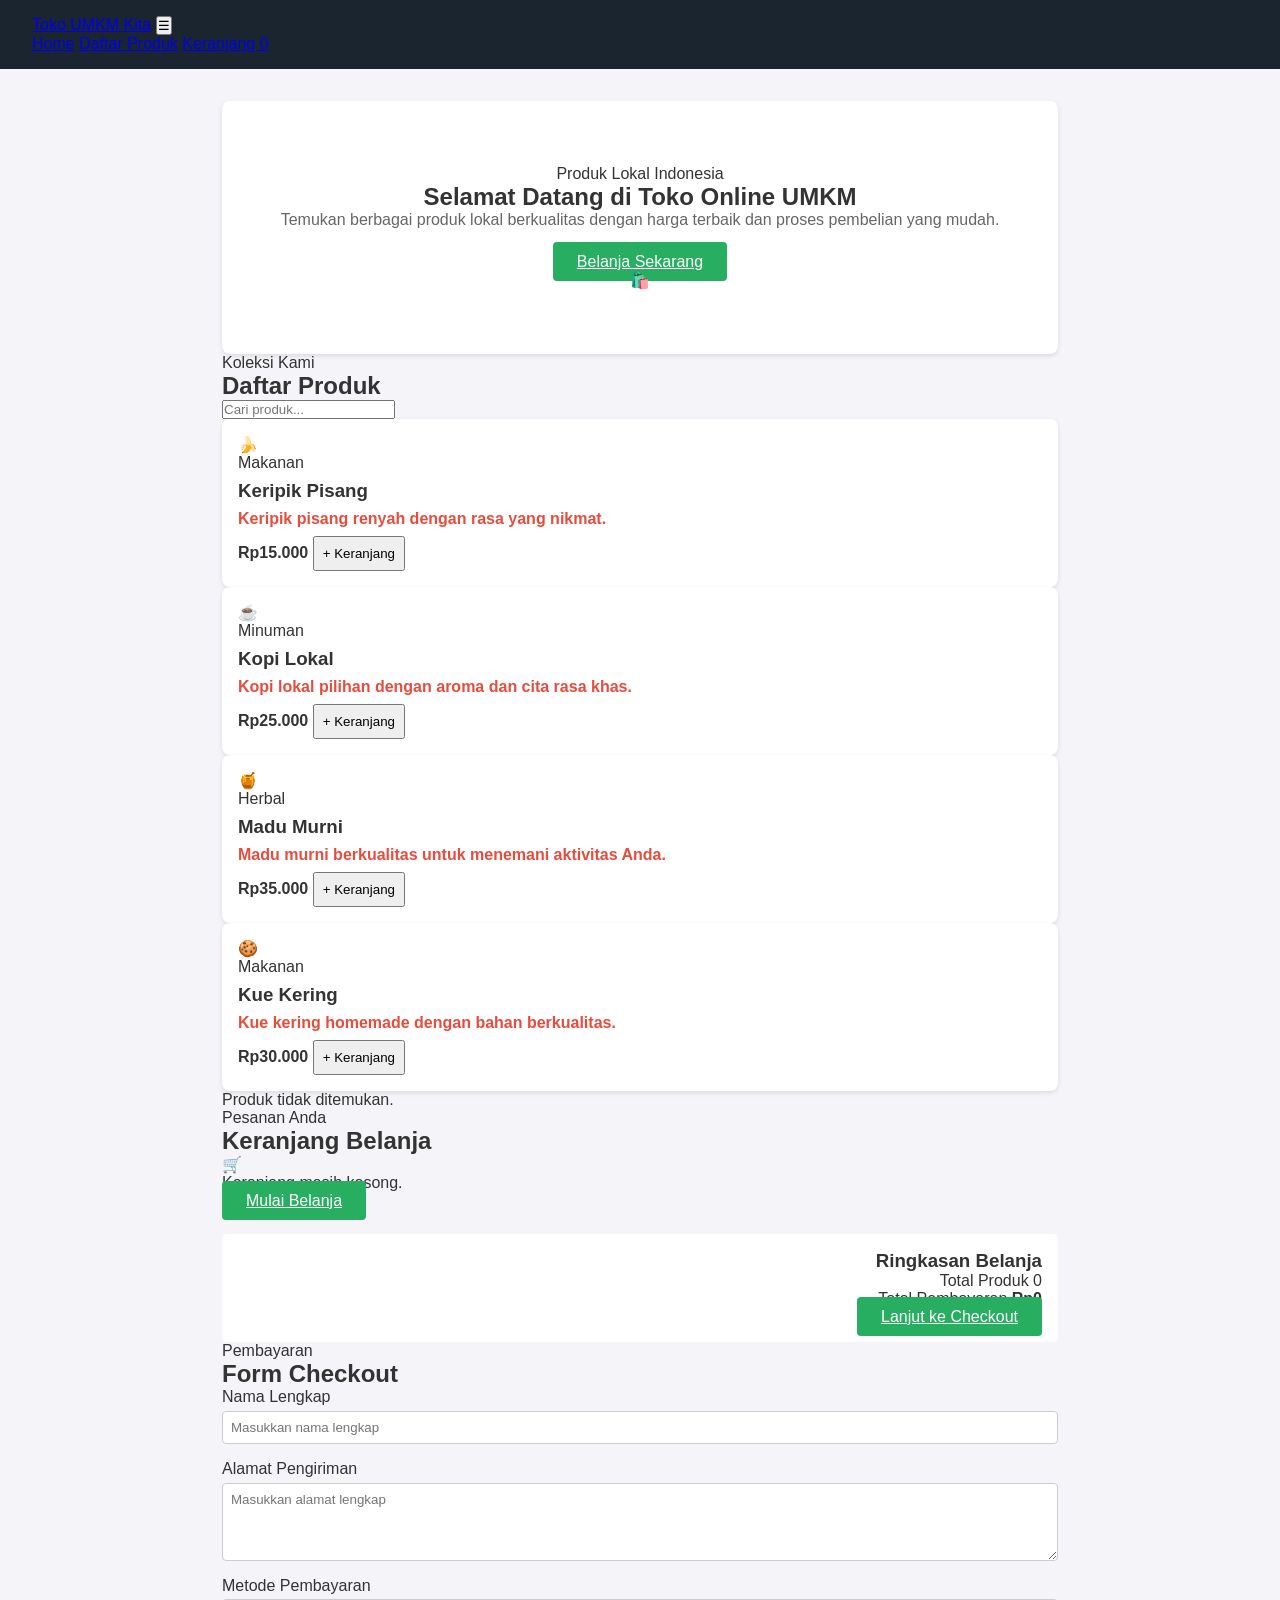
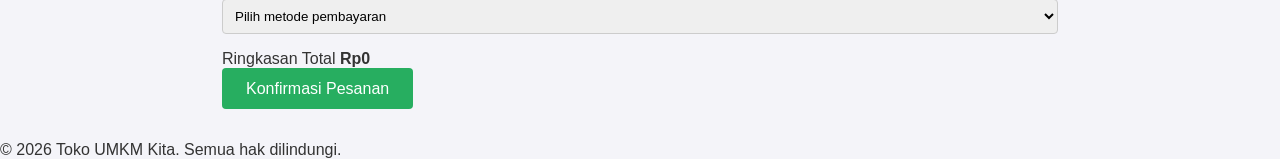
<file: index.html>
<!DOCTYPE html>
<html lang="id">
<head>
  <meta charset="UTF-8">
  <meta name="viewport" content="width=device-width, initial-scale=1.0">
  <meta name="description" content="Toko Online UMKM Kita">
  <title>Toko UMKM Kita</title>

  <link rel="stylesheet" href="style.css">
</head>

<body>

  <!-- NAVBAR -->
  <header class="navbar">
    <div class="container nav-content">
      <a href="#home" class="logo">Toko UMKM Kita</a>

      <button class="menu-toggle" id="menuToggle" aria-label="Buka menu">
        ☰
      </button>

      <nav id="navMenu">
        <a href="#home">Home</a>
        <a href="#produk">Daftar Produk</a>
        <a href="#keranjang">
          Keranjang
          <span class="cart-badge" id="cartCount">0</span>
        </a>
      </nav>
    </div>
  </header>


  <main>

    <!-- HERO -->
    <section class="hero" id="home">
      <div class="container hero-content">
        <div>
          <span class="badge">Produk Lokal Indonesia</span>

          <h1>
            Selamat Datang di
            <span>Toko Online UMKM</span>
          </h1>

          <p>
            Temukan berbagai produk lokal berkualitas dengan
            harga terbaik dan proses pembelian yang mudah.
          </p>

          <a href="#produk" class="btn btn-primary">
            Belanja Sekarang
          </a>
        </div>

        <div class="hero-icon">
          🛍️
        </div>
      </div>
    </section>


    <!-- PRODUK -->
    <section class="products-section" id="produk">
      <div class="container">

        <div class="section-heading">
          <div>
            <span class="section-label">Koleksi Kami</span>
            <h2>Daftar Produk</h2>
          </div>

          <div class="search-box">
            <input
              type="search"
              id="searchInput"
              placeholder="Cari produk..."
              aria-label="Cari produk"
            >
          </div>
        </div>

        <div class="product-grid" id="productList">

          <article class="product-card" data-name="Keripik Pisang">
            <div class="product-image">🍌</div>

            <div class="product-info">
              <span class="category">Makanan</span>
              <h3>Keripik Pisang</h3>
              <p>Keripik pisang renyah dengan rasa yang nikmat.</p>

              <div class="product-bottom">
                <strong>Rp15.000</strong>
                <button
                  class="btn btn-small add-cart"
                  data-name="Keripik Pisang"
                  data-price="15000"
                >
                  + Keranjang
                </button>
              </div>
            </div>
          </article>


          <article class="product-card" data-name="Kopi Lokal">
            <div class="product-image">☕</div>

            <div class="product-info">
              <span class="category">Minuman</span>
              <h3>Kopi Lokal</h3>
              <p>Kopi lokal pilihan dengan aroma dan cita rasa khas.</p>

              <div class="product-bottom">
                <strong>Rp25.000</strong>
                <button
                  class="btn btn-small add-cart"
                  data-name="Kopi Lokal"
                  data-price="25000"
                >
                  + Keranjang
                </button>
              </div>
            </div>
          </article>


          <article class="product-card" data-name="Madu Murni">
            <div class="product-image">🍯</div>

            <div class="product-info">
              <span class="category">Herbal</span>
              <h3>Madu Murni</h3>
              <p>Madu murni berkualitas untuk menemani aktivitas Anda.</p>

              <div class="product-bottom">
                <strong>Rp35.000</strong>
                <button
                  class="btn btn-small add-cart"
                  data-name="Madu Murni"
                  data-price="35000"
                >
                  + Keranjang
                </button>
              </div>
            </div>
          </article>


          <article class="product-card" data-name="Kue Kering">
            <div class="product-image">🍪</div>

            <div class="product-info">
              <span class="category">Makanan</span>
              <h3>Kue Kering</h3>
              <p>Kue kering homemade dengan bahan berkualitas.</p>

              <div class="product-bottom">
                <strong>Rp30.000</strong>
                <button
                  class="btn btn-small add-cart"
                  data-name="Kue Kering"
                  data-price="30000"
                >
                  + Keranjang
                </button>
              </div>
            </div>
          </article>

        </div>

        <p class="empty-search" id="emptySearch">
          Produk tidak ditemukan.
        </p>

      </div>
    </section>


    <!-- KERANJANG -->
    <section class="cart-section" id="keranjang">
      <div class="container">

        <div class="section-heading">
          <div>
            <span class="section-label">Pesanan Anda</span>
            <h2>Keranjang Belanja</h2>
          </div>
        </div>

        <div class="cart-layout">

          <div class="cart-items" id="cartItems">
            <div class="empty-cart">
              <span>🛒</span>
              <p>Keranjang masih kosong.</p>
              <a href="#produk" class="btn btn-primary">
                Mulai Belanja
              </a>
            </div>
          </div>

          <aside class="cart-summary">
            <h3>Ringkasan Belanja</h3>

            <div class="summary-row">
              <span>Total Produk</span>
              <span id="totalItems">0</span>
            </div>

            <div class="summary-row total">
              <span>Total Pembayaran</span>
              <strong id="cartTotal">Rp0</strong>
            </div>

            <a href="#checkout" class="btn btn-primary btn-full">
              Lanjut ke Checkout
            </a>
          </aside>

        </div>
      </div>
    </section>


    <!-- CHECKOUT -->
    <section class="checkout-section" id="checkout">
      <div class="container checkout-container">

        <div class="section-heading">
          <div>
            <span class="section-label">Pembayaran</span>
            <h2>Form Checkout</h2>
          </div>
        </div>

        <form id="checkoutForm" class="checkout-form">

          <div class="form-group">
            <label for="name">Nama Lengkap</label>
            <input
              type="text"
              id="name"
              name="name"
              placeholder="Masukkan nama lengkap"
              required
            >
          </div>

          <div class="form-group">
            <label for="address">Alamat Pengiriman</label>
            <textarea
              id="address"
              name="address"
              rows="4"
              placeholder="Masukkan alamat lengkap"
              required
            ></textarea>
          </div>

          <div class="form-group">
            <label for="payment">Metode Pembayaran</label>

            <select id="payment" name="payment" required>
              <option value="">Pilih metode pembayaran</option>
              <option value="Transfer Bank">Transfer Bank</option>
              <option value="COD">COD</option>
              <option value="E-Wallet">E-Wallet</option>
            </select>
          </div>

          <div class="checkout-total">
            <span>Ringkasan Total</span>
            <strong id="checkoutTotal">Rp0</strong>
          </div>

          <button type="submit" class="btn btn-primary btn-full">
            Konfirmasi Pesanan
          </button>

        </form>
      </div>
    </section>

  </main>


  <!-- FOOTER -->
  <footer>
    <div class="container">
      <p>© 2026 Toko UMKM Kita. Semua hak dilindungi.</p>
    </div>
  </footer>


  <script src="script.js"></script>
</body>
</html>
</file>
<file: style.css>
* {
  box-sizing: border-box;
  margin: 0;
  padding: 0;
  font-family: Arial, sans-serif;
}

body {
  background-color: #f4f4f9;
  color: #333;
}

header {
  background-color: #1a252f;
  color: white;
  padding: 1rem 2rem;
  display: flex;
  justify-content: space-between;
  align-items: center;
}

nav button {
  background: none;
  border: 1px solid white;
  color: white;
  padding: 0.5rem 1rem;
  margin-left: 0.5rem;
  cursor: pointer;
  border-radius: 4px;
}

nav button:hover {
  background-color: white;
  color: #1a252f;
}

main {
  padding: 2rem;
  max-width: 900px;
  margin: 0 auto;
}

.hidden {
  display: none;
}

.hero {
  text-align: center;
  padding: 4rem 1rem;
  background: #ffffff;
  border-radius: 8px;
  box-shadow: 0 2px 5px rgba(0,0,0,0.1);
}

.hero h2 {
  margin-bottom: 1rem;
}

.hero p {
  margin-bottom: 1.5rem;
  color: #666;
}

.btn-primary {
  background-color: #27ae60;
  color: white;
  border: none;
  padding: 0.7rem 1.5rem;
  cursor: pointer;
  border-radius: 4px;
  font-size: 1rem;
}

.btn-primary:hover {
  background-color: #219150;
}

.btn-primary:disabled {
  background-color: #ccc;
  cursor: not-allowed;
}

.filter-container {
  display: flex;
  gap: 1rem;
  margin: 1.5rem 0;
}

.filter-container input, .filter-container select {
  padding: 0.5rem;
  flex: 1;
  border: 1px solid #ccc;
  border-radius: 4px;
}

.grid-container {
  display: grid;
  grid-template-columns: repeat(auto-fill, minmax(220px, 1fr));
  gap: 1.5rem;
}

.product-card {
  background: white;
  padding: 1rem;
  border-radius: 8px;
  box-shadow: 0 2px 5px rgba(0,0,0,0.1);
  display: flex;
  flex-direction: column;
  justify-content: space-between;
}

.product-card img {
  width: 100%;
  height: 150px;
  object-fit: cover;
  border-radius: 4px;
}

.product-card h3 {
  margin: 0.5rem 0;
}

.product-card p {
  color: #e74c3c;
  font-weight: bold;
}

.product-card button {
  margin-top: 0.5rem;
  padding: 0.5rem;
  cursor: pointer;
}

.cart-item {
  display: flex;
  justify-content: space-between;
  align-items: center;
  background: white;
  padding: 1rem;
  margin-bottom: 1rem;
  border-radius: 4px;
}

.qty-controls button {
  padding: 0.2rem 0.6rem;
  cursor: pointer;
}

.cart-summary {
  margin-top: 1.5rem;
  text-align: right;
  background: white;
  padding: 1rem;
  border-radius: 4px;
}

.form-group {
  margin-bottom: 1rem;
  display: flex;
  flex-direction: column;
}

.form-group input, .form-group textarea, .form-group select {
  padding: 0.5rem;
  margin-top: 0.3rem;
  border: 1px solid #ccc;
  border-radius: 4px;
}

.detail-container {
  background: white;
  padding: 2rem;
  margin-top: 1rem;
  border-radius: 8px;
}
</file>
